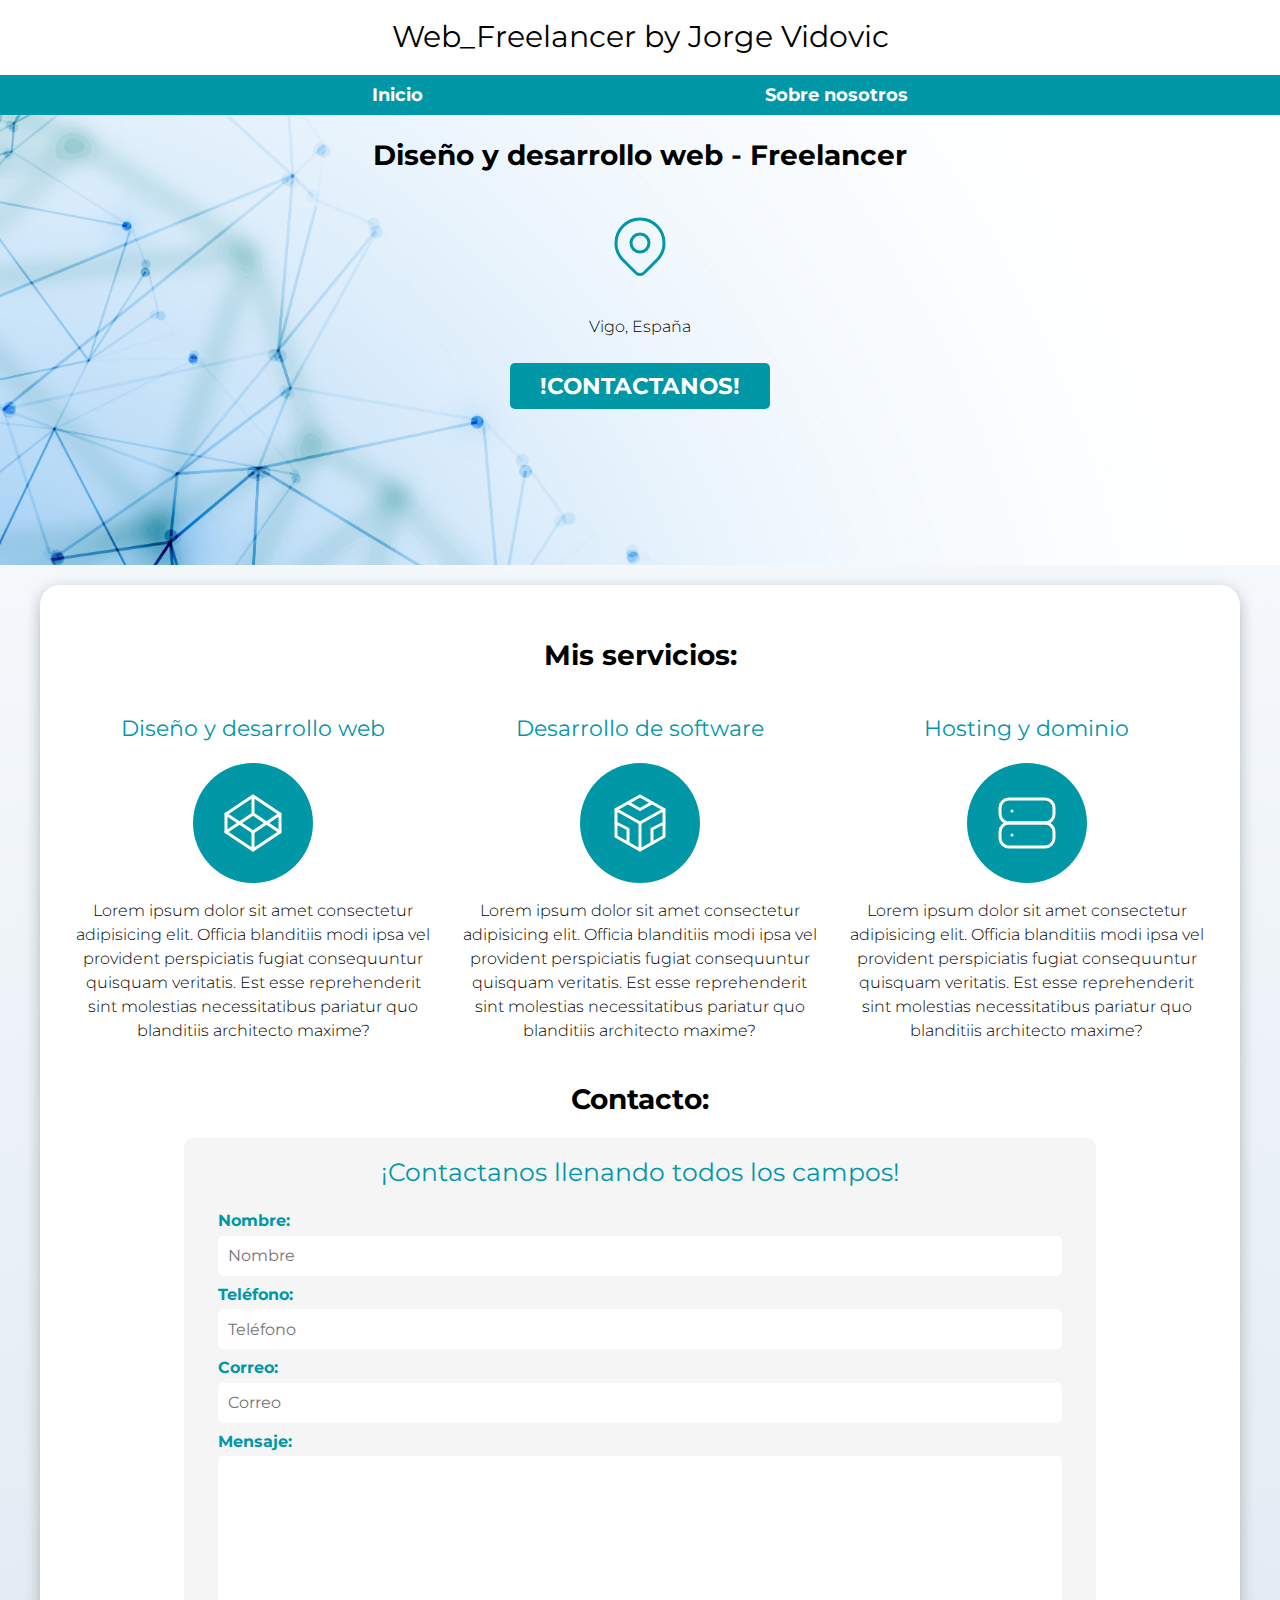
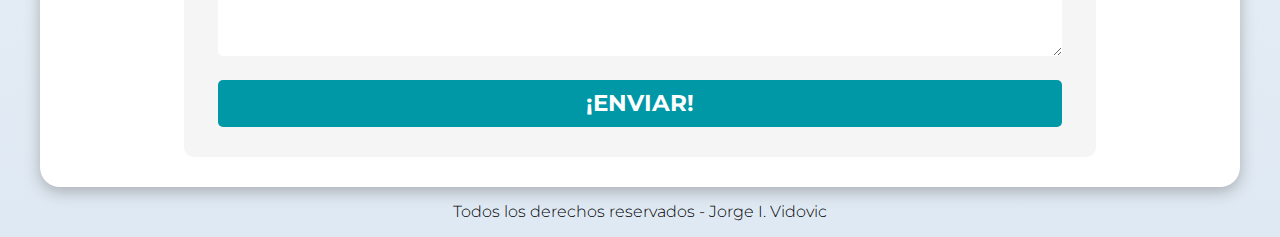
<file: index.html>
<!DOCTYPE html>
<html lang="en">
<head>
    <meta charset="UTF-8">
    <meta http-equiv="X-UA-Compatible" content="IE=edge">
    <meta name="viewport" content="width=device-width, initial-scale=1.0">
    <title>Web_Freelancer by Jorge I. Vidovic</title>
    <link rel="stylesheet" href="css/normalize.css">
    <link rel="preconnect" href="https://fonts.googleapis.com">
    <link rel="preconnect" href="https://fonts.gstatic.com" crossorigin>
    <link href="https://fonts.googleapis.com/css2?family=Montserrat:ital,wght@0,100;0,200;0,300;0,500;0,600;1,100;1,200;1,300;1,400;1,500&display=swap" 
    rel="stylesheet">
    <link rel="preload" href="css/styles.css" as="style">
    <link rel="stylesheet" href="css/styles.css">
</head>
<body>
   <header> <h1 class="title">Web_Freelancer by Jorge Vidovic</h1> </header>

    <!--Inicio del menu prinicipal-->
   <nav class="main-nav_bg">
        <nav class="main-nav container">
            <a href="index.html">Inicio</a>
            <a href="about-us.html">Sobre nosotros</a>
        </nav>
    </nav>
   <!--Final del menu principal-->

    <section class="main-title"> <!--Inicio 1era seccion-->
        <div class="main-title_content">
            <h2>Diseño y desarrollo web - Freelancer</h2>
            <p>
                <svg xmlns="http://www.w3.org/2000/svg" class="icon icon-tabler icon-tabler-map-pin" width="72" height="72" viewBox="0 0 24 24" stroke-width="1" stroke="#0097a7" fill="none" stroke-linecap="round" stroke-linejoin="round">
                    <path stroke="none" d="M0 0h24v24H0z" fill="none"/>
                    <circle cx="12" cy="11" r="3" />
                    <path d="M17.657 16.657l-4.243 4.243a2 2 0 0 1 -2.827 0l-4.244 -4.243a8 8 0 1 1 11.314 0z" />
                 </svg>
            </p>
            <p>Vigo, España</p>
            <a href="#" class="button">!Contactanos!</a>
        </div>
    </section> <!--Final 1era seccion-->

<main class="container shadow">
    <h2>Mis servicios:</h2>
    <div class="services">  <!--Inicio de la clase de servicios-->
        <section class="service"> <!--Inicio 1er servicio-->
            <h3>Diseño y desarrollo web</h3> 
            <div class="icons">
                <svg xmlns="http://www.w3.org/2000/svg" class="icon icon-tabler icon-tabler-brand-codepen" width="72" height="72" viewBox="0 0 24 24" stroke-width="1" stroke="#ffffff" fill="none" stroke-linecap="round" stroke-linejoin="round">
                    <path stroke="none" d="M0 0h24v24H0z" fill="none"/>
                    <path d="M3 15l9 6l9 -6l-9 -6l-9 6" />
                    <path d="M3 9l9 6l9 -6l-9 -6l-9 6" />
                    <line x1="3" y1="9" x2="3" y2="15" />
                    <line x1="21" y1="9" x2="21" y2="15" />
                    <line x1="12" y1="3" x2="12" y2="9" />
                    <line x1="12" y1="15" x2="12" y2="21" />
                </svg>
            </div>
            <p>Lorem ipsum dolor sit amet consectetur adipisicing elit. 
            Officia blanditiis modi ipsa vel provident perspiciatis fugiat consequuntur quisquam veritatis.
            Est esse reprehenderit sint molestias necessitatibus pariatur quo blanditiis architecto maxime?</p>
        </section><!--Final 1er servicio-->

        <section class="service"><!--Inicio 2do servicio-->
            <h3>Desarrollo de software</h3>
                <div class="icons">
                    <svg xmlns="http://www.w3.org/2000/svg" class="icon icon-tabler icon-tabler-brand-codesandbox" width="72" height="72" viewBox="0 0 24 24" stroke-width="1" stroke="#ffffff" fill="none" stroke-linecap="round" stroke-linejoin="round">
                        <path stroke="none" d="M0 0h24v24H0z" fill="none"/>
                        <path d="M20 7.5v9l-4 2.25l-4 2.25l-4 -2.25l-4 -2.25v-9l4 -2.25l4 -2.25l4 2.25z" />
                        <path d="M12 12l4 -2.25l4 -2.25" />
                        <line x1="12" y1="12" x2="12" y2="21" />
                        <path d="M12 12l-4 -2.25l-4 -2.25" />
                        <path d="M20 12l-4 2v4.75" />
                        <path d="M4 12l4 2l0 4.75" />
                        <path d="M8 5.25l4 2.25l4 -2.25" />
                    </svg>
                </div>
            <p>Lorem ipsum dolor sit amet consectetur adipisicing elit. 
            Officia blanditiis modi ipsa vel provident perspiciatis fugiat consequuntur quisquam veritatis.
            Est esse reprehenderit sint molestias necessitatibus pariatur quo blanditiis architecto maxime?</p>
        </section><!--Final 2do servicio-->

        <section class="service"><!--Inicio 3er servicio-->
            <h3>Hosting y dominio</h3>
                <div class="icons">
                    <svg xmlns="http://www.w3.org/2000/svg" class="icon icon-tabler icon-tabler-server" width="72" height="72" viewBox="0 0 24 24" stroke-width="1" stroke="#ffffff" fill="none" stroke-linecap="round" stroke-linejoin="round">
                        <path stroke="none" d="M0 0h24v24H0z" fill="none"/>
                        <rect x="3" y="4" width="18" height="8" rx="3" />
                        <rect x="3" y="12" width="18" height="8" rx="3" />
                        <line x1="7" y1="8" x2="7" y2="8.01" />
                        <line x1="7" y1="16" x2="7" y2="16.01" />
                    </svg>
                </div>
            <p>Lorem ipsum dolor sit amet consectetur adipisicing elit. 
            Officia blanditiis modi ipsa vel provident perspiciatis fugiat consequuntur quisquam veritatis.
            Est esse reprehenderit sint molestias necessitatibus pariatur quo blanditiis architecto maxime?</p>
        </section><!--Final 3er servicio-->
    </div> <!--Cierre de la clase de servicios-->

    <section> <!--Inicio formulario de contacto-->
        <h2>Contacto:</h2>
        <form class="form" action="#">
            <fieldset>
                <legend>¡Contactanos llenando todos los campos!</legend>
                <div class="form_fields">
                    <div class="field">
                        <label>Nombre:</label>
                        <input class="form_input" type="text" placeholder="Nombre">
                    </div>

                    <div class="field">
                        <label>Teléfono:</label>
                        <input class="form_input" type="tel" placeholder="Teléfono">
                    </div>

                    <div class="field">
                        <label>Correo:</label>
                        <input class="form_input" type="email" placeholder="Correo">
                    </div>

                    <div class="field">
                        <label>Mensaje:</label>
                        <textarea class="form_input"></textarea>
                    </div>
                </div> <!--Cierre form_sections-->

                    <div class="button_send">
                        <input class="button" type="submit" value="¡Enviar!">
                    </div>
            </fieldset>
        </form>
    </section> <!--Cierre formulario de contacto-->
</main>
    <footer class="footer">
        <p>Todos los derechos reservados - Jorge I. Vidovic</p>
    </footer>
</body>
</html>
</file>
<file: css/styles.css>
/*Styles*/
:root{
    --secundary: #0097a7
}


/*  Configuración general del proyecto  */
html{
    font-size: 62.5%;
    box-sizing: border-box;
    scroll-snap-type: y mandatory;
}

*, *:before, *:after {
    box-sizing: inherit;
  }

body{
    font-size: 16px; /*1rem = 10px*/
    font-family: 'Montserrat', sans-serif;
    font-weight: 300;
    background-image: linear-gradient(to top, #DFE9F3 0%, white 100%);
}

h1{
    font-size: 3.8rem;
}

h2{
    font-size: 2.8rem;
}

h3{
    font-size: 1.8rem;
}

h1,h2,h3{
    text-align: center;
}

p{
    text-align: justify;
}

.shadow{
    -webkit-box-shadow: 0px 5px 15px 0px rgba(112,112,112,0.48);
    -moz-box-shadow: 0px 5px 15px 0px rgba(112,112,112,0.48);
    box-shadow: 0px 5px 15px 0px rgba(112,112,112,0.48);
    background-color: white;
    padding: 3rem;
    border-radius: 2rem;
}

/*          -- Configuraciones especificas del proyecto  */

.container{
    max-width: 120rem;
    margin: 0 auto;
}

.title{
    text-align: center;
    font-size: 3rem;
    font-weight: bolder;
}

/*Navegador principal*/
.main-nav{ 
    display: flex;
    flex-direction: column;
}

@media (min-width: 768px) {
    .main-nav {
        flex-direction: row;
        justify-content: space-evenly;
    }
}

.main-nav a{ /*Enlaces del navegador principal*/
    display: block;
    text-align: center;
    padding: 1rem;
    color: white;
    font-size: 1.8rem;
    text-decoration: none;
    font-weight: bold;
}

.main-nav a:hover{ /*Enlaces del navegador principal cuando el mouse está encima*/
    background-color: white;
    color: var(--secundary);
    font-size: 1.8rem;
    text-decoration: none;
    font-weight: bold;
}

.main-nav_bg{
    background-color: var(--secundary);
}

/*Seccion del titulo principal*/
.main-title{
    background-image: url(../img/background.jpg);
    background-repeat: no-repeat;
    background-size: cover;
    height: 45rem;
    text-align: center;
    position: relative;
    margin-bottom: 2rem;
}

.main-title_content{
    position: absolute;
    width: 100%;
    height: 100%;

    display: flex;
    flex-direction: column;
    align-items: center;
}

/*Botón*/
.button{
    background-color: var(--secundary);
    color: white;
    margin-top: 1rem;
    padding: 1rem 3rem;
    border: none;
    border-radius: 0.5rem;
    width: 90%;

    font-size: 2.3rem;
    font-weight: bold;
    text-align: center;
    text-transform: uppercase;
    text-decoration: none;
}

@media (min-width: 480px) {
    .button{
        width: auto;
    }
}

.button:hover{
    cursor: pointer;
}

.button_send .button{
    width: 100%;
    align-items: center;
}
/*Servicios*/

.services,.main-nav,.form{
    scroll-snap-align: center;
    scroll-snap-stop: always;
}
@media (min-width: 768px) {
    .services{
        display: grid;
        grid-template-columns: repeat(3, 1fr);
        column-gap: 2rem;
    }
}

.service{
    display: flex;
    flex-direction: column;
    align-items: center;
}

.service h3{
    font-size: 2.2rem;
    font-weight: normal;
    color: var(--secundary);
}

.service p{
    line-height: 1.5;
    text-align: center;
}

.service .icons{
    height: 12rem;
    width: 12rem;
    border-radius: 50%;
    background-color: var(--secundary);
    display: flex; /*Diseño estilo mediante cajas*/
    justify-content: center; /*Justifica el elemento horizontalmente*/
    align-items: center; /*Justifica el elemento verticalmente*/
}

/*Formulario de contacto*/
.form{
    background-color: whitesmoke;
    width: min(80%, 100%); /*Utiliza el valor minimo por defecto*/
    margin: 0 auto;
    padding: 2rem;
    border-radius: 1rem;

}

.form fieldset{
    border: none;
}

.form legend{
    font-size: 2.5rem;
    font-weight: normal;
    color: var(--secundary);
    text-align: center;
    margin-bottom: 2rem;
}

.form_fields{
    width: 100%;
}

.field{
    margin-bottom: 1rem;
}

.field textarea{
    height: 20rem;
}

.field label{
    color: var(--secundary);
    font-weight: bold;
    margin-bottom: .5rem;
    display: block;
}

.form_input{
    height: 4rem;
    width: 100%;
    padding-left: 1rem;
    border: none;
    border-radius: .5rem;
}

/*Footer*/
.footer p{
    text-align: center;
}
</file>
